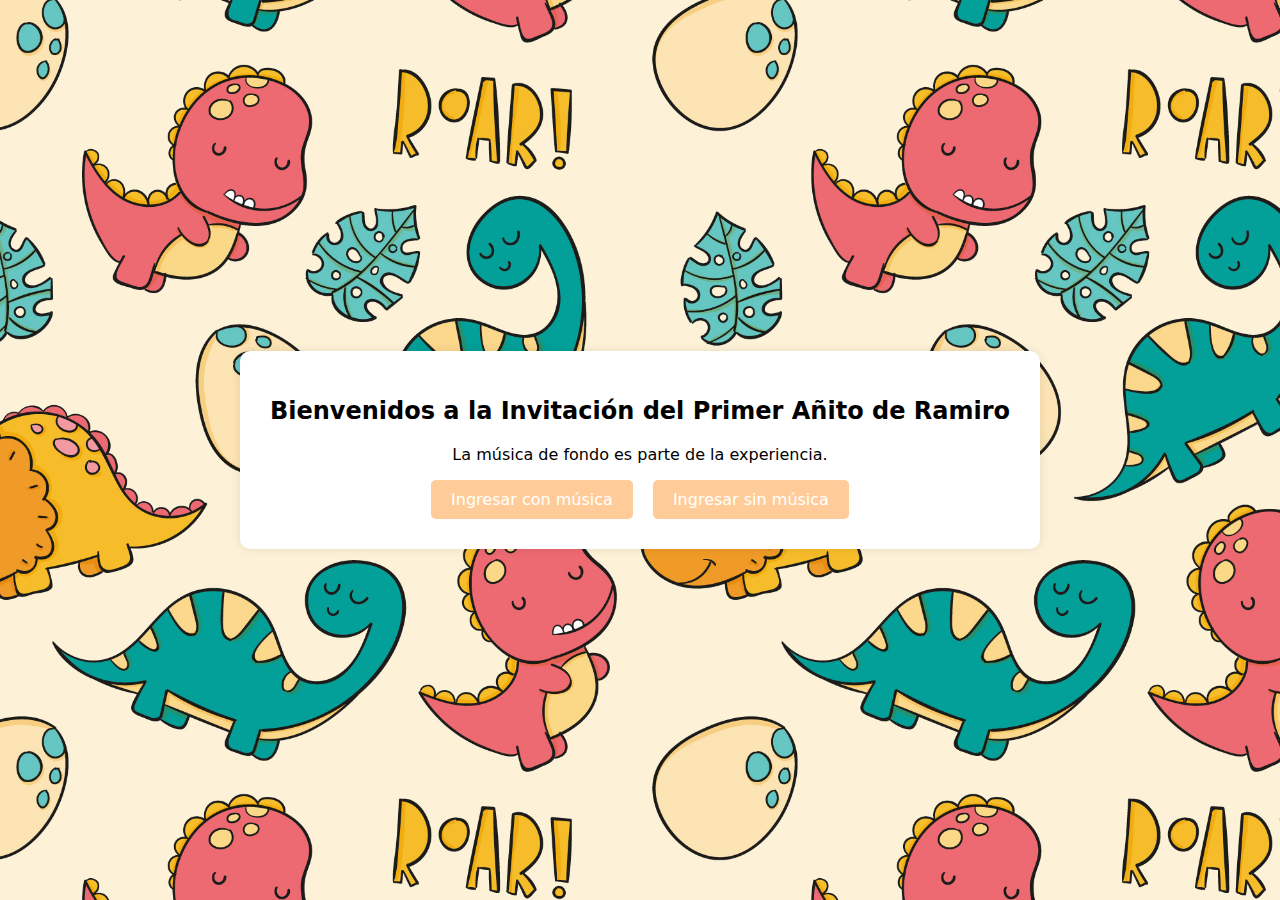
<file: index.html>
<!DOCTYPE html>
<html lang="es">
<head>
    <meta charset="UTF-8">
    <meta name="viewport" content="width=device-width, initial-scale=1.0">
    <title>Bienvenidos a la Invitación del Primer Añito de Ramiro Mena</title>
    <link rel="stylesheet" href="styles.css">
</head>
<style>
    body {
        background-image: url(assets/imagenes/2659023.jpg);
        background-size: cover;
        background-position: center;
        background-repeat: no-repeat;
    }
</style>
<body>
    <div class="welcome-container">
        <div class="welcome-box">
            <h1>Bienvenidos a la Invitación del Primer Añito de Ramiro</h1>
            <p>La música de fondo es parte de la experiencia.</p>
            <div class="options">
                <a href="pagina-principal.html?music=true" class="btn">Ingresar con música</a>
                <a href="pagina-principal.html?music=false" class="btn">Ingresar sin música</a>
            </div>
        </div>
    </div>
</body>
</html>
</file>
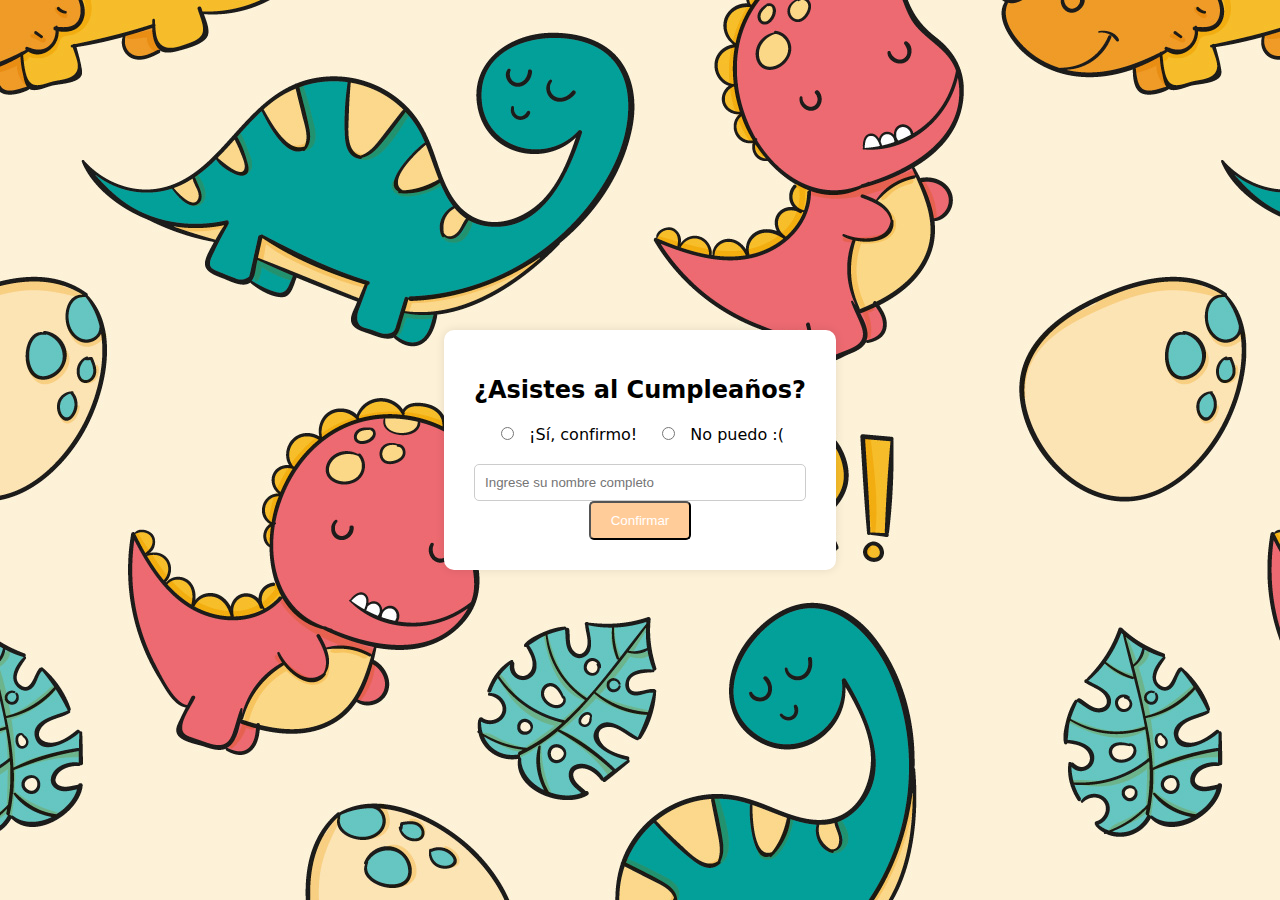
<file: confirmar-asistencia.html>
<!DOCTYPE html>
<html lang="es">
<head>
    <meta charset="UTF-8">
    <meta name="viewport" content="width=device-width, initial-scale=1.0">
    <title>Confirmar Asistencia al Cumpleaños</title>
    <link rel="stylesheet" href="styles.css">
</head>
<body>
    <div class="confirmation-container">
        <div class="confirmation-box">
            <h1>¿Asistes al Cumpleaños?</h1>
            <div class="options">
                <label for="confirm-yes">
                    <input type="radio" id="confirm-yes" name="confirmation" value="Sí, confirmo!">
                    ¡Sí, confirmo!
                </label>
                <label for="confirm-no">
                    <input type="radio" id="confirm-no" name="confirmation" value="No puedo :(">
                    No puedo :(
                </label>
            </div>
            <input type="text" id="name" placeholder="Ingrese su nombre completo">
            <button id="confirm-button" class="btn">Confirmar</button>
        </div>
    </div>

    <script src="https://cdn.emailjs.com/dist/email.min.js"></script>
    <script>
        (function(){
            emailjs.init("jVl4ZVExvX2OfCD0W");
        })();
    </script>
    <script src="script.js"></script>
</body>
</html>
</file>
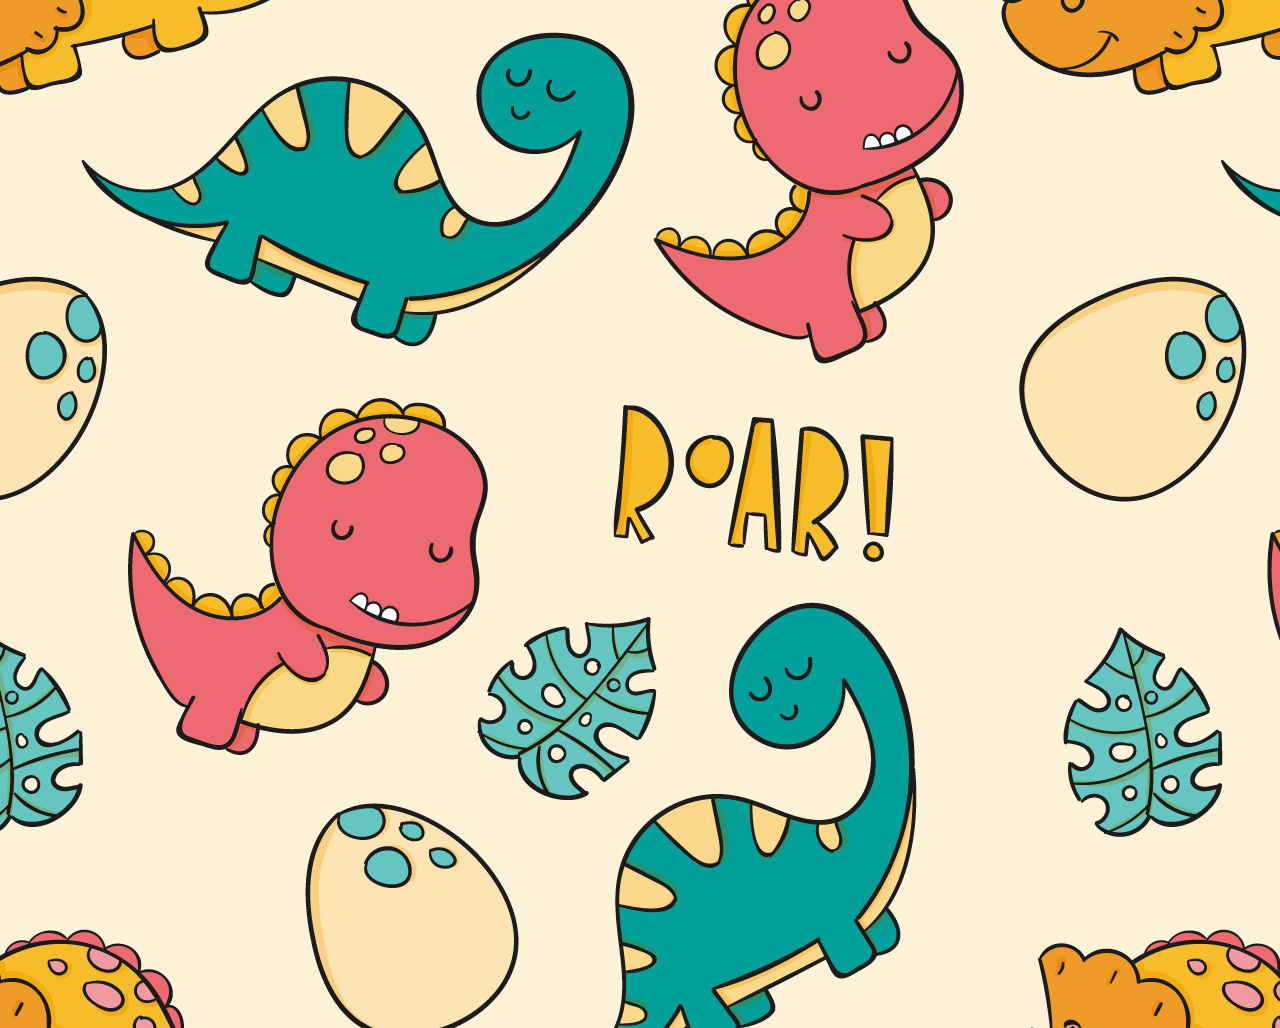
<file: ubicacion.html>
<!DOCTYPE html>
<html lang="es">
<head>
    <meta charset="UTF-8">
    <meta name="viewport" content="width=device-width, initial-scale=1.0">
    <link rel="stylesheet" href="styles.css">
    <title>Ubicación de la Fiestita</title>
</head>
<body>
    <section class="ubicacion">
    <!-- Inserta aquí el código del mapa de Google Maps -->
        <iframe src="https://www.google.com/maps/embed?pb=!1m18!1m12!1m3!1d3277.7780414524536!2d-58.634109923392685!3d-34.76118366583274!2m3!1f0!2f0!3f0!3m2!1i1024!2i768!4f13.1!3m3!1m2!1s0x95bcc465aa9ca8b7%3A0x94e1acdb2035adc3!2sIbera%206740%2C%20B1759%20Gonz%C3%A1lez%20Cat%C3%A1n%2C%20Provincia%20de%20Buenos%20Aires!5e0!3m2!1ses!2sar!4v1715963154655!5m2!1ses!2sar" 
                width="fill" 
                height="100%" 
                style="border:0;" 
                allowfullscreen="" 
                loading="lazy" 
                referrerpolicy="no-referrer-when-downgrade">
        </iframe>
    </section>
    
</body>
</html>
</file>
<file: styles.css>
/* Estilos generales */

@import url('https://fonts.googleapis.com/css2?family=Roboto+Condensed:ital,wght@0,100..900;1,100..900&display=swap');

.roboto-condensed {
    font-family: "Roboto Condensed", sans-serif;
    font-optical-sizing: auto;
    font-style: normal;
  }

body {
    margin: 0;
    font-family: system-ui, -apple-system, BlinkMacSystemFont, 'Segoe UI', Roboto, Oxygen, Ubuntu, Cantarell, 'Open Sans', 'Helvetica Neue', sans-serif;
    background-color: #FDF1D7;
    
}

/* Estilos para el encabezado */
.header {
    background-color: #ffcc99;
    padding: 20px;
    text-align: center;
    display: grid;
    grid-template-columns: repeat(auto-fit, minmax(100px, 1fr));
    gap: 10px;
}

.header h1 {
    margin: 0;
}

.header img {
    width: 100%;
    height: auto;
}

/* Estilos para el contenido de la invitación */
.content {
    padding: 20px;
    background-image: url('./assets/imagenes/2659023.jpg');
    background-repeat: repeat;
    background-size: contain;
    border-radius: 10px;
    margin-top: 20px;
}

/* Estilos para las imágenes de dinosaurios */
.dinosaur-images {
    display: grid;
    grid-template-columns: repeat(auto-fit, minmax(100px, 1fr));
    gap: 10px;
}

.dinosaur-images img {
    width: 100%;
    height: auto;
}

/* Estilos para la ubicación del evento */
.location {
    padding: 20px;
    background-color: #fff;
    border-radius: 10px;
    margin-top: 20px;
}

/* Estilos para el contenedor del mapa */
.map-container {
    border-radius: 10px;
    overflow: hidden;
    margin-top: 10px;
    box-shadow: 0px 0px 10px rgba(0, 0, 0, 0.1);
}

/* Estilos para el pie de página */
.footer {
    background-color: #333;
    color: #fff;
    text-align: center;
    padding: 20px;
    margin-top: 20px;
}

/* Estilos para el botón de confirmar asistencia */
.confirm-button {
    text-align: center;
    margin-top: 20px;
}

.confirm-button .btn {
    padding: 15px 30px;
    background-color: #ffcc99;
    color: #fff;
    text-decoration: none;
    border-radius: 5px;
    transition: background-color 0.3s ease;
}

.confirm-button .btn:hover {
    background-color: #ff9966;
}

/* Estilos para la sección de bienvenida */
.welcome-container {
    display: flex;
    justify-content: center;
    align-items: center;
    height: 100vh;
}

.welcome-box {
    background-color: #fff;
    border-radius: 10px;
    padding: 30px;
    text-align: center;
    box-shadow: 0px 0px 10px rgba(0, 0, 0, 0.1);
    position: relative; /* Necesario para el efecto de movimiento */
    animation: border-animation 1s infinite; /* Animación para el borde */
}

.welcome-box h1 {
    font-size: 24px;
    margin-bottom: 20px;
}

.options {
    display: flex;
    justify-content: center;
    gap: 20px;
}

.btn {
    display: inline-block;
    padding: 10px 20px;
    background-color: #ffcc99;
    color: #fff;
    text-decoration: none;
    border-radius: 5px;
    transition: background-color 0.3s ease;
}

.btn:hover {
    background-color: #ff9966;
}

.confirmation-container {
    display: flex;
    justify-content: center;
    align-items: center;
    height: 100vh;
}

.confirmation-box {
    background-color: #fff;
    border-radius: 10px;
    padding: 30px;
    text-align: center;
    box-shadow: 0px 0px 10px rgba(0, 0, 0, 0.1);
}

.confirmation-box h1 {
    font-size: 24px;
    margin-bottom: 20px;
}

.options input[type="radio"] {
    margin-right: 10px;
}

#name {
    margin-top: 20px;
    width: 100%;
    padding: 10px;
    box-sizing: border-box;
    border: 1px solid #ccc;
    border-radius: 5px;
}

.confirm-button {
    text-align: center;
    margin-top: 20px;
}

/* Animación para el borde */
@keyframes border-animation {
    0% {
        box-shadow: 0 0 10px rgba(255, 204, 153, 0.5); /* Borde inicial */
    }
    50% {
        box-shadow: 0 0 30px rgba(255, 204, 153, 0.9); /* Borde en la mitad */
    }
    100% {
        box-shadow: 0 0 10px rgba(255, 204, 153, 0.5); /* Borde final */
    }
}

.bienvenida{
    height: 50vh;
    display: flex;
    flex-direction: column;
    background: #FCE4B4;
    opacity: 0.95;

}

.texto-bienvenida{
    display: flex;
    flex-direction: column;
    height: 40vh;
    align-items: center;
    justify-content: center;
    text-align: center;
   
}

.corazon{
    width: 100%;
    height: 100%;
    transform: translate3d(0px, 0px, 0px);
}

.fecha-lugar{
    height: 80vh;
    display: flex;
    flex-direction: column;
    align-items: center;
    align-content: center;
    justify-content: center;
    text-align: center;
    
}

.contenedor-lugar{
    display: flex;
    flex-direction: column;
    align-items: center;
    justify-content: center;
    width: 100%;
    height: 700px;
    border-radius: 50px;
    background-color: #FCE4B4;
    opacity: 0.95;
}

.slider-container {
  display: flex;
  width: 100%;
  height: 100vh;
  overflow: hidden;
  border-radius: 20px;
  
}

.slider-container img {
  flex: 0 0 100%;
  width: 100%;
  object-fit: cover;
  
}


.nueva-galeria{
    display: flex;
    flex-direction: column;
    align-items: center;
    justify-content: center;
}
section{
    padding-top: 10%;
}

.te-esperamos{
    display: flex;
    flex-direction: column;
    align-items: center;
    height: 300px;
    width: 100%;
    background-color: whitesmoke;
    text-align: center;
    margin-top: 50px;
    justify-content: center;


}

.contenedor-teesperamos{
    display: flex;
    flex-direction: column;
    width: 80%;
    align-items: center;
    justify-content: center;

}

.ubicacion{
    background-image: url(./assets//imagenes/2659023.jpg);
    background-position: cover;
    display: flex;
    flex-direction: column;
    height: 100vh;
    align-items: center;
    justify-content: top;
}

.confirmation-container{
    background-image: url(./assets/imagenes/2659023.jpg);
}

.contenedor-desli{
    text-align: center;
    background: #039F98;
    color: white;
    font-size:medium;
}

.container-banner{
    display: flex;
    flex-direction: column;
    align-items: center;
}
.img-banner{
    width: 100%;
}

#music-button {
    position: fixed;
    bottom: 20px;
    right: 20px;
    padding: 15px;
    font-size: 24px;
    background-color: #039F98;
    color: white;
    border: none;
    border-radius: 50%;
    cursor: pointer;
    display: flex;
    align-items: center;
    justify-content: center;
    z-index: 3;
  }
  
  #music-button:hover {
    background-color: #039F98;
  }
</file>
